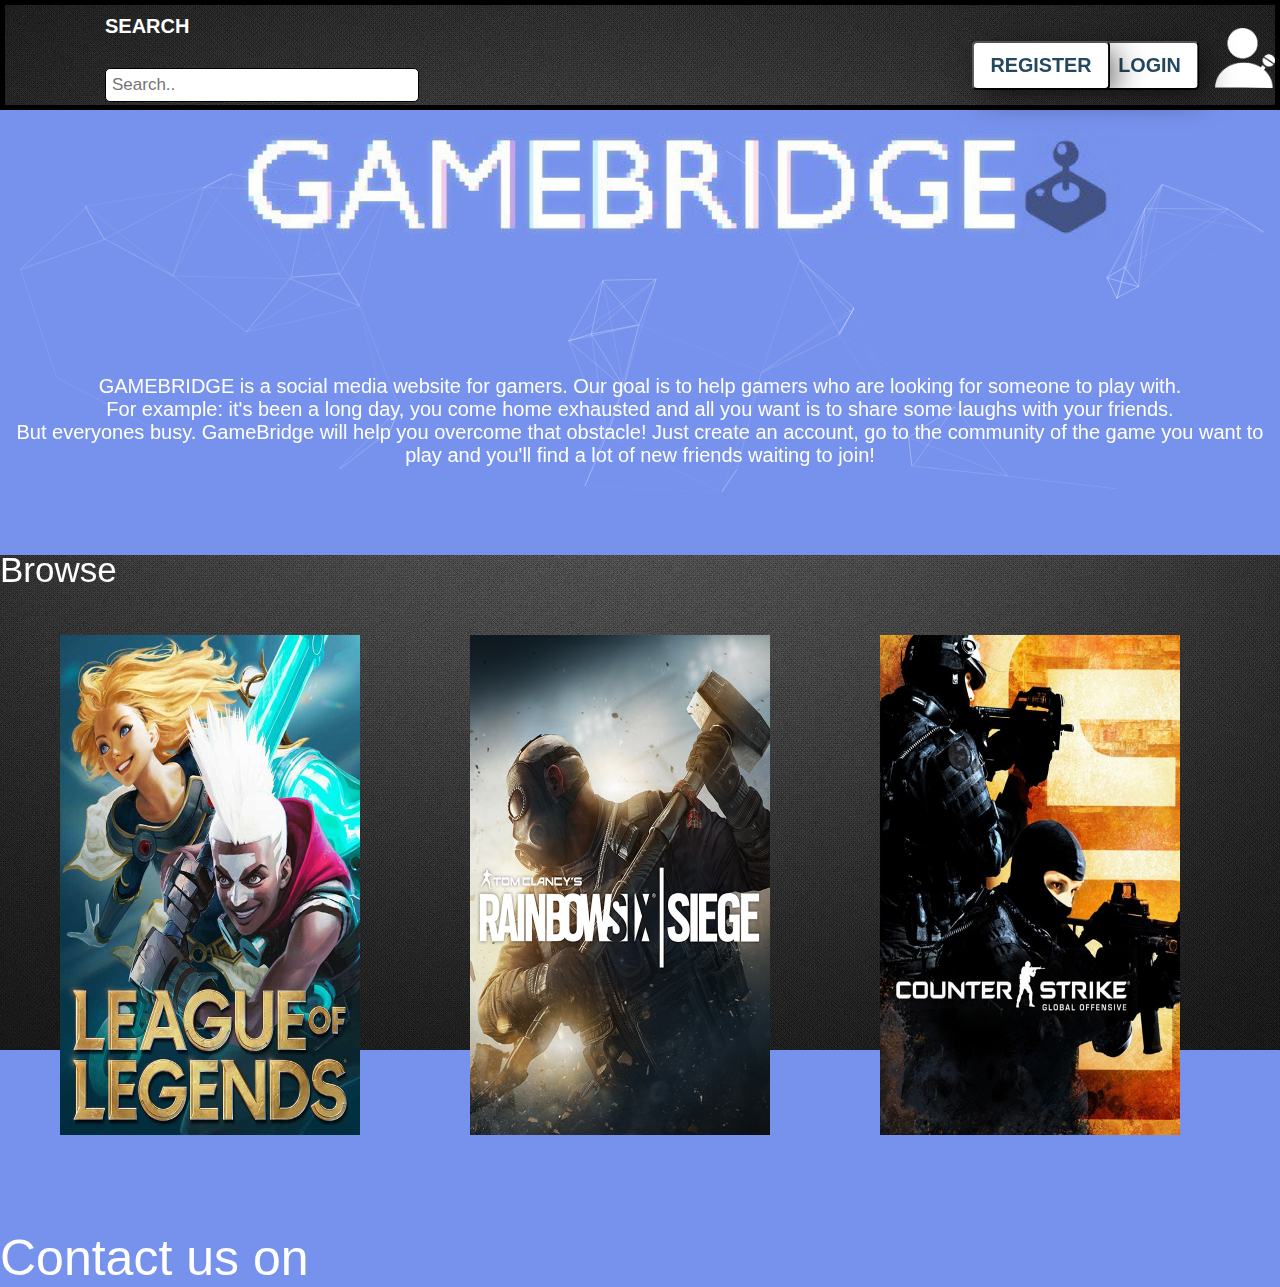
<file: index.html>
<!DOCTYPE html>
<html lang="en">
<head>
    <meta charset="UTF-8">
    <meta name="viewport" content="width=device-width, initial-scale=1.0">
    <link href="https://cdnjs.cloudflare.com/ajax/libs/font-awesome/5.11.2/css/all.css" rel="stylesheet"/> <!--Used this link for an icon on the login page-->
    <title>GAMEBRIDGE</title>
    <link rel="stylesheet" type="text/css" href="style.css">
    <script src="validations.js"></script>
    <script   src="https://code.jquery.com/jquery-3.2.1.min.js"   integrity="sha256-hwg4gsxgFZhOsEEamdOYGBf13FyQuiTwlAQgxVSNgt4="   crossorigin="anonymous"></script>
</head>
<body>
    <!--This piece of code is for the navigation bar-->
    <div id="particles-js">
        <div class="topnav">
            <p>SEARCH</p>
            <input type="text" placeholder="Search.." name="search" id="searchbar"> <!--Searchbar-->
            <img alt="User Picture" src="userpicture.png">
                <button class="button" onclick="toggleLogin()">LOGIN</button>
                <button class="button" onclick="toggleRegister()">REGISTER</button> <!--Defining the button-->
            </form>
            </div>
    </div>
    
    <div class="particles">
        <p> GAMEBRIDGE is a social media website for gamers. Our goal is to help gamers who are looking for someone to play with. 
            <br>For example: it's been a long day, you come home exhausted and all you want is to share some laughs with your friends. 
            <br>But everyones busy. GameBridge will help you overcome that obstacle! Just create an account, go to the community of the game you want to play and you'll find a lot of new friends waiting to join! 
        </p>
    <script type="text/javascript" src="particles.js"></script> <!--This file is something I got from the internet to make the website look cool-->
    <script type="text/javascript" src="app.js"></script> <!--This file is something I got from the internet to make the website look cool-->
    </div>

    <!--This code is to display the games available-->
    <div class="main">
        <p>Browse</p>
        <div class="column">
        <a href="leagueoflegends.html">
        <img alt="League of Legends" src="League of Legends.jpg"></a>
        </div>
        
        <div class="column">
        <a href="rainbowsixsiege.html">
        <img alt="Rainbows Six Siege" src="Rainbow Six Siege.jpg"></a>
        </div>

        <div class="column">
        <a href="CSGO.html">
        <img alt="CSGO" src="CSGO.jpg"></a>
        </div>
     </a>
     </div>

     <!--This code is for the popup login page-->
     <div class="popup">
        <div class="popup-content">
            <i class="fas fa-times" onclick="toggleLogin()"></i> <!--This is for the close button of the popup-->
            <img alt="Icon" src="icon.png">
            <input type="text" placeholder="Username" id="username" />
            <input type="password" placeholder="Password" id="password" />
            <input type="button" value="Login" id="submit" onclick="validate()"/>
        </div>
    </div>

    <!--This code is for the popup register page -->
    <div class="popup-register">
        <div class="popup-content-register">
            <i class="fas fa-times" onclick="toggleRegister()"></i> <!--This is for the close button of the popup-->
            <img alt="Icon" src="icon.png">
            <input type="text" placeholder="Email" id="email-register" />
            <input type="text" placeholder="Username" id="username-register" />
            <input type="password" placeholder="Password" id="password-register" />
            <input type="button" value="Register" id="submit" onclick="check()"/>
        </div>
    </div>

    <!--This code changes the display=none to flex for the login and register page to popup when button is pressed-->
    <script>
        function toggleLogin() {
          document.querySelector(".popup").classList.toggle("open");
        }
        function toggleRegister() {
          document.querySelector(".popup-register").classList.toggle("open");
        }
      </script>
      
      <footer>
          <p>Contact us on 
            <iframe src="https://discord.com/widget?id=752488080060973057&theme=dark" width="350" height="70" allowtransparency="true" 
            frameborder="0" sandbox="allow-popups allow-popups-to-escape-sandbox allow-same-origin allow-scripts"></iframe></p>
      </footer>

</body>
</html>

<script>
    $("#searchbar").keyup(function() {
        var val = $.trim(this.value);
        if (val === "")
            $('.main img').show();
        else {
            $('.main img').hide();
            $(".main img[alt*=" + val + "]").show();
        }
    });
    </script>
</file>
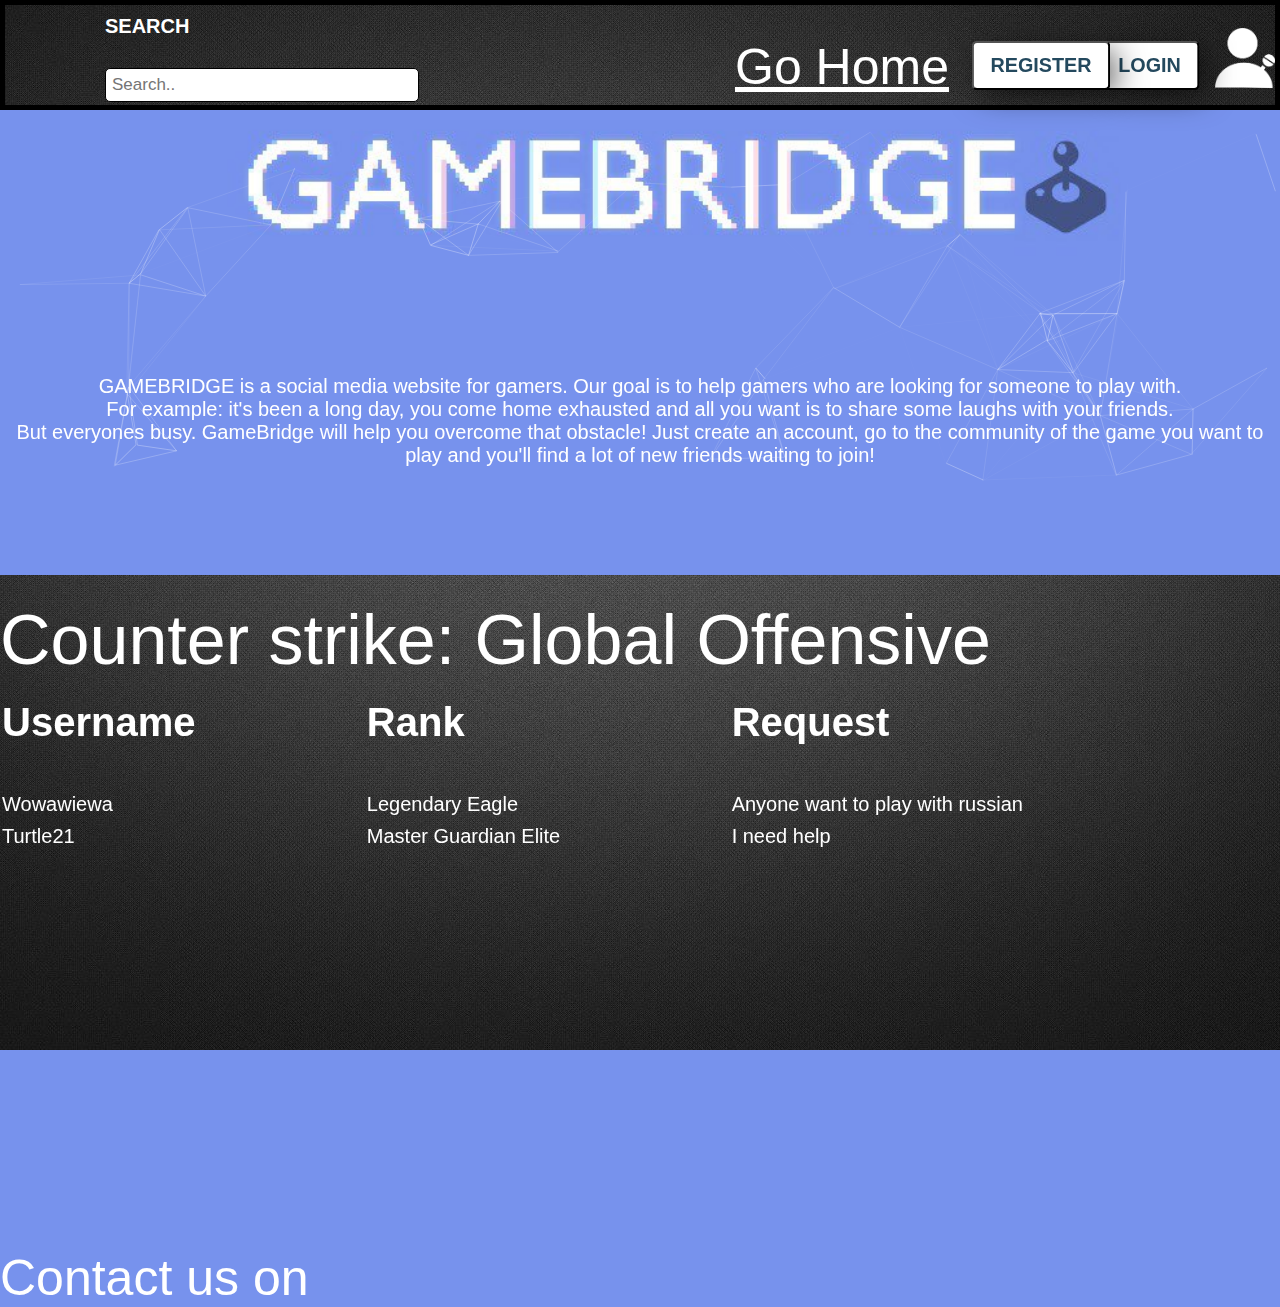
<file: CSGO.html>
<!DOCTYPE html>
<html lang="en">
<head>
    <meta charset="UTF-8">
    <meta name="viewport" content="width=device-width, initial-scale=1.0">
    <link href="https://cdnjs.cloudflare.com/ajax/libs/font-awesome/5.11.2/css/all.css" rel="stylesheet"/>
    <title>GAMEBRIDGE</title>
    <link rel="stylesheet" type="text/css" href="style.css">
    <script src="validations.js"></script>
</head>
<body>
    <div id="particles-js">
        <div class="topnav">
            <p>SEARCH</p>          
                <a href="index.html">Go Home</a>            
                <input type="text" placeholder="Search.." name="search" id="searchbar"> <!--Searchbar-->
            <img alt="User Picture" src="userpicture.png">
            <button class="button" onclick="toggleLogin()">LOGIN</button>
            <button class="button" onclick="toggleRegister()">REGISTER</button> <!--Defining the button-->
            </form>
            </div>
    </div>
        
    
    <div class="particles">
        <p> GAMEBRIDGE is a social media website for gamers. Our goal is to help gamers who are looking for someone to play with. 
            <br>For example: it's been a long day, you come home exhausted and all you want is to share some laughs with your friends. 
            <br>But everyones busy. GameBridge will help you overcome that obstacle! Just create an account, go to the community of the game you want to play and you'll find a lot of new friends waiting to join! 
        </p>
    <script type="text/javascript" src="particles.js"></script> 
    <script type="text/javascript" src="app.js"></script>
    </div>

    <!--This code is to display the games available-->
    <div class="maingame">
        <p>Counter strike: Global Offensive</p>
        <table>
            <tr>
              <th>Username</th>
              <th>Rank</th>
              <th>Request</th>
            </tr>
            <tr>
              <td>Wowawiewa</td>
              <td>Legendary Eagle</td>
              <td>Anyone want to play with russian</td>
            </tr>
            <tr>
              <td>Turtle21</td>
              <td>Master Guardian Elite</td>
              <td>I need help</td>
            </tr>
          </table>
     </div>

    <!--This code is for the popup register page -->
    <div class="popup-register">
        <div class="popup-content-register">
            <i class="fas fa-times" onclick="toggleRegister()"></i> <!--This is for the close button of the popup-->
            <img alt="Icon" src="icon.png">
            <input type="text" placeholder="Email" id="email-register" />
            <input type="text" placeholder="Username" id="username-register" />
            <input type="password" placeholder="Password" id="password-register" />
            <input type="button" value="Register" id="submit" onclick="check()"/>
        </div>
    </div>

    <!--This code changes the display=none to flex for the login and register page to popup when button is pressed-->
    <script>
        function toggleLogin() {
          document.querySelector(".popup").classList.toggle("open");
        }
        function toggleRegister() {
          document.querySelector(".popup-register").classList.toggle("open");
        }
      </script>

<footer>
    <p>Contact us on 
      <iframe src="https://discord.com/widget?id=752488080060973057&theme=dark" width="350" height="70" allowtransparency="true" 
      frameborder="0" sandbox="allow-popups allow-popups-to-escape-sandbox allow-same-origin allow-scripts"></iframe></p>
</footer>

</body>
</html>
</file>
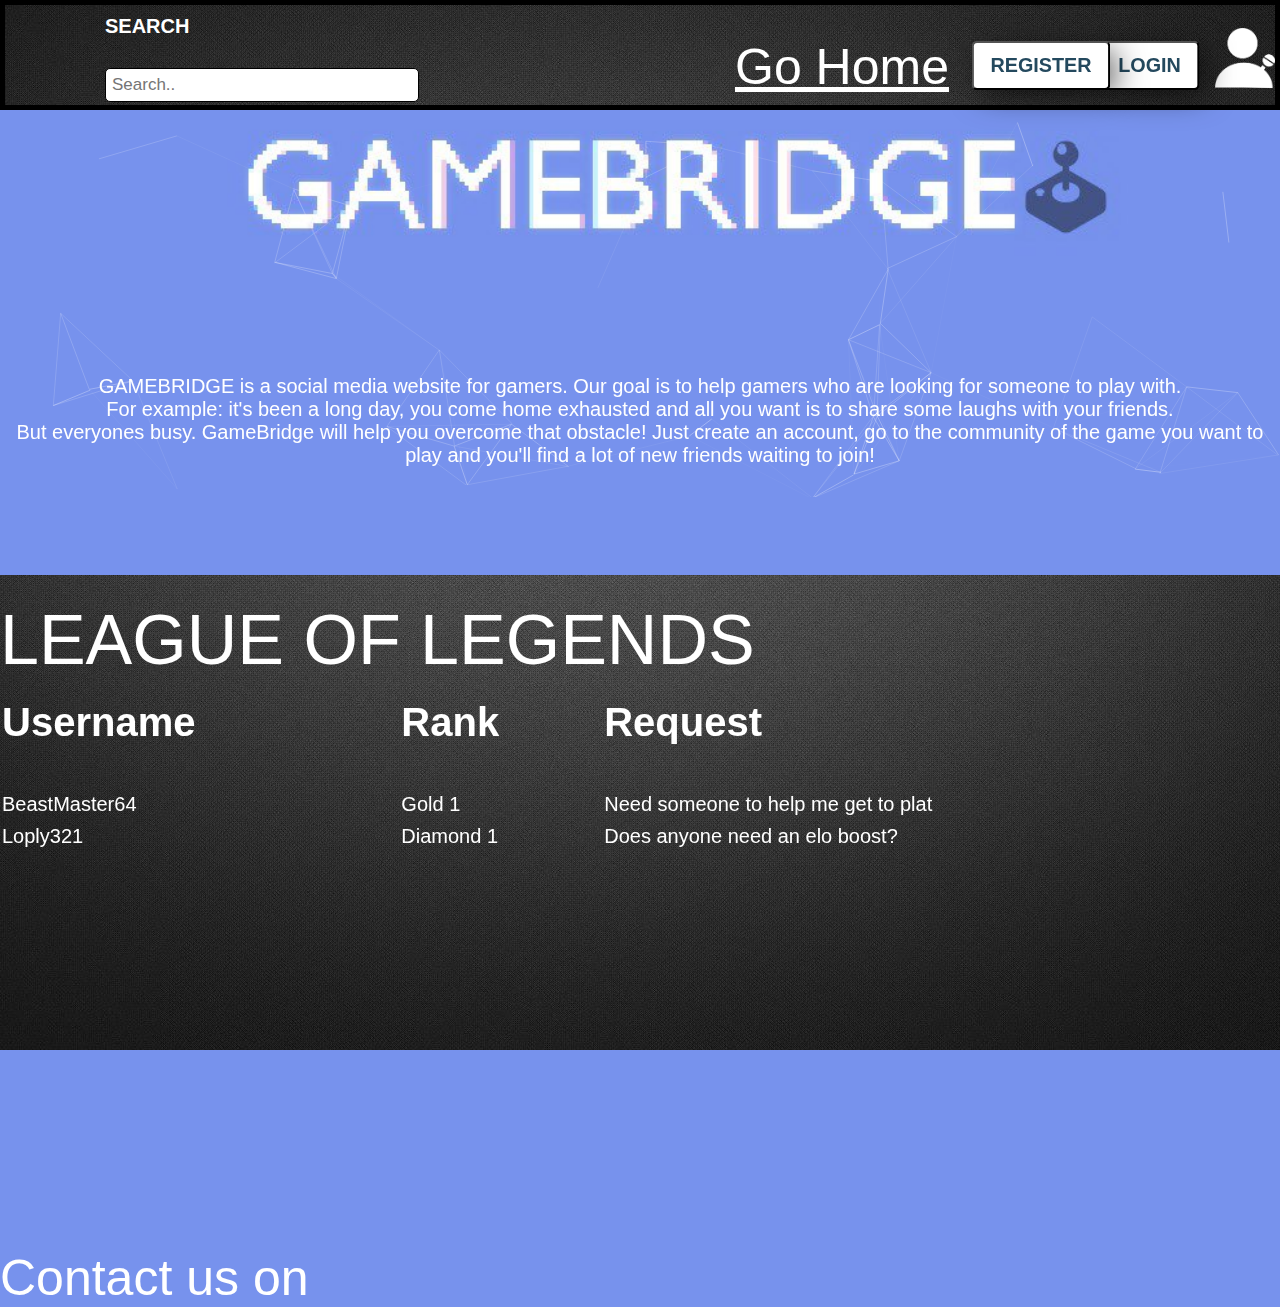
<file: leagueoflegends.html>
<!DOCTYPE html>
<html lang="en">
<head>
    <meta charset="UTF-8">
    <meta name="viewport" content="width=device-width, initial-scale=1.0">
    <link href="https://cdnjs.cloudflare.com/ajax/libs/font-awesome/5.11.2/css/all.css" rel="stylesheet"/> <!--Used this link for an icon on the login page-->
    <title>GAMEBRIDGE</title>
    <link rel="stylesheet" type="text/css" href="style.css">
    <script src="validations.js"></script>
</head>
<body>
    <!--This piece of code is for the navigation bar-->
    <div id="particles-js">
        <div class="topnav">
            <p>SEARCH</p>
                <a href="index.html">Go Home</a> <!--To co back to index.html-->         
                <input type="text" placeholder="Search.." name="search" id="searchbar"> <!--Searchbar-->
            <img alt="User Picture" src="userpicture.png">
                <button class="button" onclick="toggleLogin()">LOGIN</button>
                <button class="button" onclick="toggleRegister()">REGISTER</button> <!--Defining the button-->
            </form>
            </div>
    </div>
        
    
    <div class="particles">
        <p> GAMEBRIDGE is a social media website for gamers. Our goal is to help gamers who are looking for someone to play with. 
            <br>For example: it's been a long day, you come home exhausted and all you want is to share some laughs with your friends. 
            <br>But everyones busy. GameBridge will help you overcome that obstacle! Just create an account, go to the community of the game you want to play and you'll find a lot of new friends waiting to join! 
        </p>
        <script type="text/javascript" src="particles.js"></script> <!--This file is something I got from the internet to make the website look cool-->
        <script type="text/javascript" src="app.js"></script> <!--This file is something I got from the internet to make the website look cool-->
    </div>

    <!--This code is to display the games available-->
    <div class="maingame">
        <p>LEAGUE OF LEGENDS</p>
        <table>
            <tr>
              <th>Username</th>
              <th>Rank</th>
              <th>Request</th>
            </tr>
            <tr>
              <td>BeastMaster64</td>
              <td>Gold 1</td>
              <td>Need someone to help me get to plat</td>
            </tr>
            <tr>
              <td>Loply321</td>
              <td>Diamond 1</td>
              <td>Does anyone need an elo boost?</td>
            </tr>
          </table>
     </div>

     <!--This code is for the popup register page -->
    <div class="popup-register">
        <div class="popup-content-register">
            <i class="fas fa-times" onclick="toggleRegister()"></i> <!--This is for the close button of the popup-->
            <img alt="Icon" src="icon.png">
            <input type="text" placeholder="Email" id="email-register" />
            <input type="text" placeholder="Username" id="username-register" />
            <input type="password" placeholder="Password" id="password-register" />
            <input type="button" value="Register" id="submit" onclick="check()"/>
        </div>
    </div>

    <!--This code changes the display=none to flex for the login and register page to popup when button is pressed-->
    <script>
        function toggleLogin() {
          document.querySelector(".popup").classList.toggle("open");
        }
        function toggleRegister() {
          document.querySelector(".popup-register").classList.toggle("open");
        }
      </script>

<footer>
    <p>Contact us on 
      <iframe src="https://discord.com/widget?id=752488080060973057&theme=dark" width="350" height="70" allowtransparency="true" 
      frameborder="0" sandbox="allow-popups allow-popups-to-escape-sandbox allow-same-origin allow-scripts"></iframe></p>
</footer>

</body>
</html>
</file>
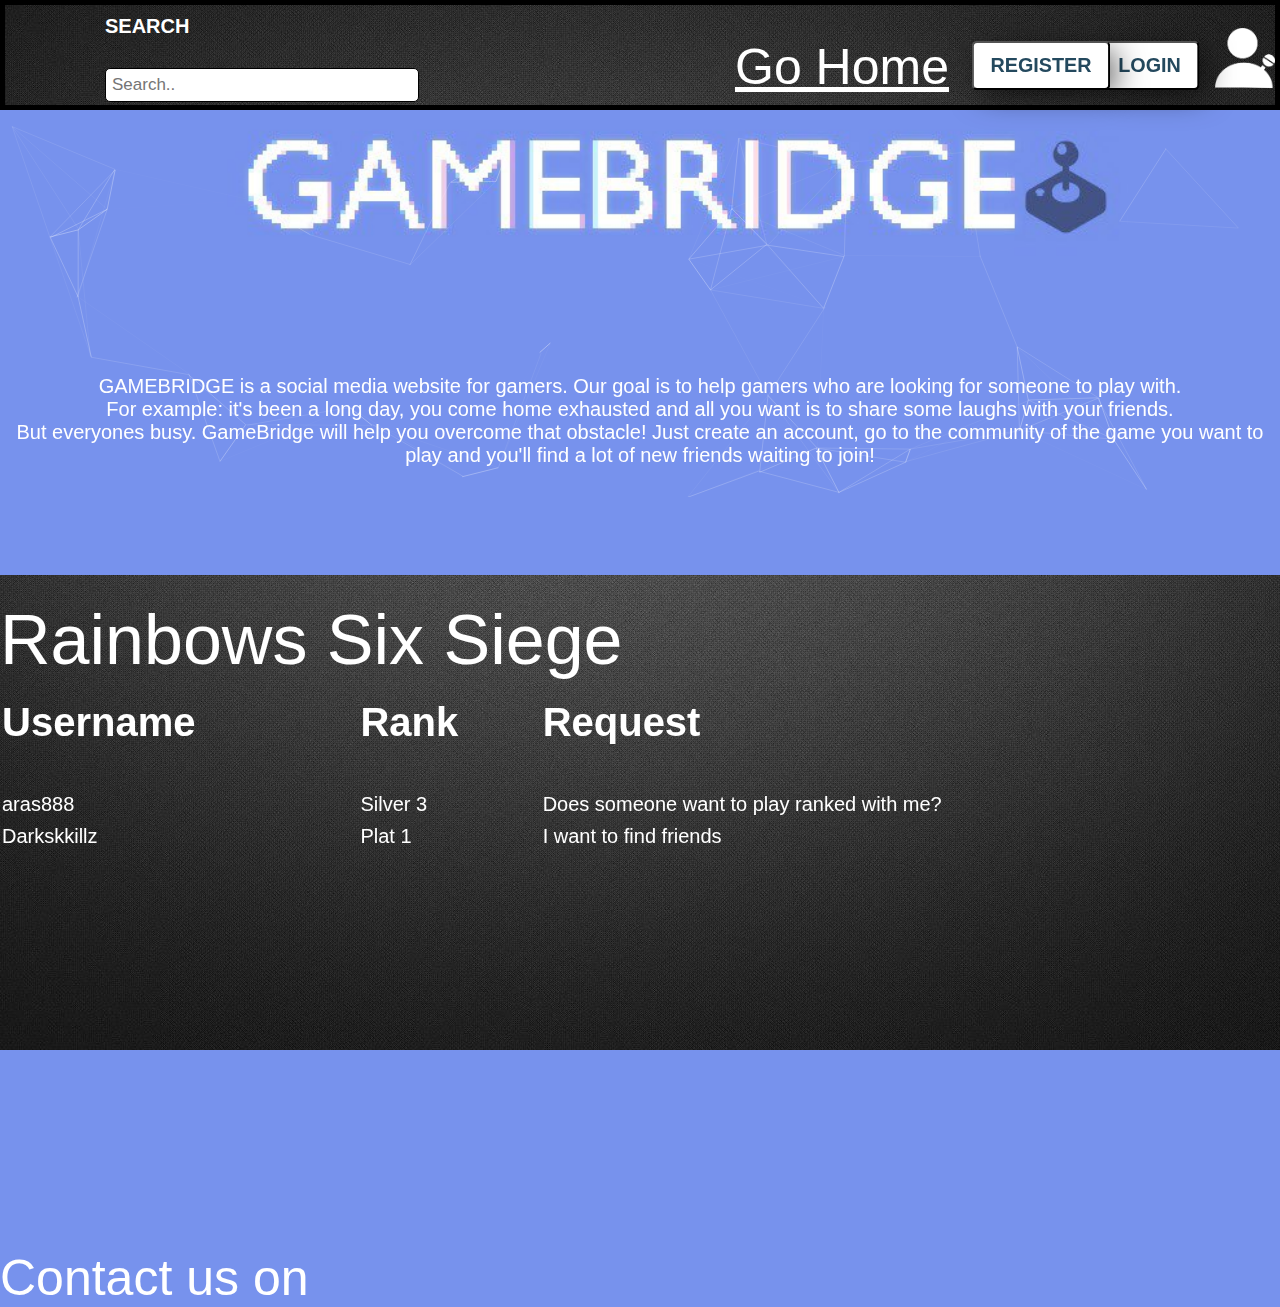
<file: rainbowsixsiege.html>
<!DOCTYPE html>
<html lang="en">
<head>
    <meta charset="UTF-8">
    <meta name="viewport" content="width=device-width, initial-scale=1.0">
    <link href="https://cdnjs.cloudflare.com/ajax/libs/font-awesome/5.11.2/css/all.css" rel="stylesheet"/>
    <title>GAMEBRIDGE</title>
    <link rel="stylesheet" type="text/css" href="style.css">
    <script src="validations.js"></script>
</head>
<body>
    <div id="particles-js">
        <div class="topnav">
            <p>SEARCH</p>             
                <a href="index.html">Go Home</a>            
                <input type="text" placeholder="Search.." name="search" id="searchbar"> <!--Searchbar-->
            <img alt="User Picture" src="userpicture.png">
            <button class="button" onclick="toggleLogin()">LOGIN</button>
            <button class="button" onclick="toggleRegister()">REGISTER</button> <!--Defining the button-->
            </form>
            </div>
    </div>
        
    
    <div class="particles">
        <p> GAMEBRIDGE is a social media website for gamers. Our goal is to help gamers who are looking for someone to play with. 
            <br>For example: it's been a long day, you come home exhausted and all you want is to share some laughs with your friends. 
            <br>But everyones busy. GameBridge will help you overcome that obstacle! Just create an account, go to the community of the game you want to play and you'll find a lot of new friends waiting to join! 
        </p>
    <script type="text/javascript" src="particles.js"></script> 
    <script type="text/javascript" src="app.js"></script>
    </div>

    <!--This code is to display the games available-->
    <div class="maingame">
        <p>Rainbows Six Siege</p>
        <table>
            <tr>
              <th>Username</th>
              <th>Rank</th>
              <th>Request</th>
            </tr>
            <tr>
              <td>aras888</td>
              <td>Silver 3</td>
              <td>Does someone want to play ranked with me?</td>
            </tr>
            <tr>
              <td>Darkskkillz</td>
              <td>Plat 1</td>
              <td>I want to find friends</td>
            </tr>
          </table>
     </div>

     <!--This code is for the popup register page -->
    <div class="popup-register">
        <div class="popup-content-register">
            <i class="fas fa-times" onclick="toggleRegister()"></i> <!--This is for the close button of the popup-->
            <img alt="Icon" src="icon.png">
            <input type="text" placeholder="Email" id="email-register" />
            <input type="text" placeholder="Username" id="username-register" />
            <input type="password" placeholder="Password" id="password-register" />
            <input type="button" value="Register" id="submit" onclick="check()"/>
        </div>
    </div>

    <!--This code changes the display=none to flex for the login and register page to popup when button is pressed-->
    <script>
        function toggleLogin() {
          document.querySelector(".popup").classList.toggle("open");
        }
        function toggleRegister() {
          document.querySelector(".popup-register").classList.toggle("open");
        }
      </script>

<footer>
    <p>Contact us on 
      <iframe src="https://discord.com/widget?id=752488080060973057&theme=dark" width="350" height="70" allowtransparency="true" 
      frameborder="0" sandbox="allow-popups allow-popups-to-escape-sandbox allow-same-origin allow-scripts"></iframe></p>
</footer>

</body>
</html>
</file>
<file: style.css>
*{
    margin: 0px;
    padding: 0px;
    font-family: Arial, Helvetica, Sans-serif;
    font-size: 12px;
}
@media only screen and (max-width: 600px) {
    body {
      background-color: #7792ed;
        }
}

@media only screen and (max-width: 900px) {
    body {
    background-color: #7792ed;
        }
}

@media only screen and (max-width: 3686400px) {
    body {
        background-color: #7792ed;
    }
}

#particles-js {
    height: 100%;
    background: url('Logo.jpg') no-repeat center;
    background-size: 100%;
    height: 375px;
}

.particles {
    height: 200px;
    background-color:#7792ed;
}

.particles p {
    text-align: center;
    font-size: 20px;
    color: #ffff;
}

/*Everything for the navigation bar */
.topnav {
    background: url('background.jpg') no-repeat center center fixed;
    height: 100px;
    border-bottom: 0px;
    padding-left: 100px;
    width: 94,5%;
    border: 5px solid black;
}

.topnav input[type=text] {
    background-color: #ffff;
    float: left;
    padding: 6px;
    border: none;
    margin-top: 30px;
    margin-right: 16px;
    font-size: 17px;
    font: black;
    width: 300px;
}

.topnav input[type=text] {
    border: 1px solid black;
    border-radius: 5px;
}

.topnav p {
    font-size: 20px;
    color: #ffff;
    font-weight: bolder;
    margin-top: 10px;
}

.topnav button {
    float: right;
}

.topnav img {
    float: right;
    margin-left: 20px;
    margin-top: -10px;
    width: 60px;
    height: 60px;
}

.topnav p a {
    float: right;
    clear: right;
    margin-left: 100px;
}

.topnav a {
    font-size: 50px;
    margin-left: 300px;
    color: white;
}

/* The middle part of the website */
.main {
    left: 200px;
    line-height: 30px;
    position: center;
    text-align: left;
    top: 40%;
    height: 650px;
    width: 100%;
    font-size: 10px;
    background: url('background.jpg') no-repeat center center fixed;
    margin-top: -20px;
}

.main p {
    font-size: 35px;
    color: #ffff;
}

.main img {
    height: 500px;
    width: 300px;
    position: center;
}
      
    
.main::after {
    content: "";
    clear: both;
    display: table;
}

.main img:hover {
    transform: scale(1.1);
    transition: 0.5s;
}

.column {
    float: left;
    margin-left: 10px;
    padding: 50px;
}

/* Login button */
.button {
    background: #ffff;
    padding: 10px 15px;
    color: #24495e;
    font-weight: bolder;
    text-transform: uppercase;
    font-size: 18px;
    border-radius: 5px;
    box-shadow: 6px 6px 29px -4px rgb(0,0,0,0.75);
    margin-top: 5px;
    text-decoration: none;
    transform: scale(1.1);
    transition: 0.4s;
}

.button:hover {
    background: #34495e;
    color: #ffff;
}

/* Popup login page */
.popup {
    background: rgba(0, 0, 0, 0.6);
    width: 100%;
    height: 1205px;
    position: absolute;
    top: 0;
    display: none;
    justify-content: center;
    align-items: center;
    text-align: center;
}

.popup.open {
    display: flex;
    animation: show-overlay 0.5s;
  }

@keyframes show-popup {
0% {
    opacity: 0;
    }
100% {
    opacity: 1;
    }
}

.popup-content {
    height: 250px;
    width: 500px;
    background: #ffff;
    padding: 20px;
    border-radius: 5px;
    position: relative;
}

input{
    margin: 20px auto;
    display: block;
    width: 50%;
    padding: 8px;
    border: 1px solid black;
}

.popup-content i {
    position: absolute;
    top: -15px;
    right: -15px;
    background: #ffff;
    height: 20px;
    width: 20px;
    border-radius: 50%;
    box-shadow: 6px 6px 29px -4px rgba(0,0,0,0.75);
    cursor: pointer;
}

.popup-content img {
    width: 100px;
    height: 100px;
}

/* Popup register page */
.popup-register {
    background: rgba(0, 0, 0, 0.6);
    width: 100%;
    height: 1205px;
    position: absolute;
    top: 0;
    display: none;
    justify-content: center;
    align-items: center;
    text-align: center;
}

.popup-register.open {
    display: flex;
    animation: show-overlay 0.5s;
  }

@keyframes show-popup-register {
0% {
    opacity: 0;
    }
100% {
    opacity: 1;
    }
}

.popup-content-register {
    height: 300px;
    width: 500px;
    background: #ffff;
    padding: 20px;
    border-radius: 5px;
    position: relative;
}

input{
    margin: 20px auto;
    display: block;
    width: 50%;
    padding: 8px;
    border: 1px solid black;
}

.popup-content-register i {
    position: absolute;
    top: -15px;
    right: -15px;
    background: #ffff;
    height: 20px;
    width: 20px;
    border-radius: 50%;
    box-shadow: 6px 6px 29px -4px rgba(0,0,0,0.75);
    cursor: pointer;
}

.popup-content-register img {
    width: 100px;
    height: 100px;
}

/* Middle page for game pages */
.maingame {
    left: 200px;
    line-height: 30px;
    position: center;
    text-align: left;
    top: 40%;
    height: 650px;
    width: 100%;
    font-size: 10px;
    background: url('background.jpg') no-repeat center center fixed;
}

.maingame p {
    font-size: 70px;
    color: #ffff;
    position: relative;
    top: 50px;
}

.maingame table {
    width: 100%;
    margin-top: 100px;
}

.maingame td {
    font-size: 20px;
    color: #ffff;
    position: relative;
    top: 50px;
}

.maingame th {
    font-size: 40px;
    color: #ffff;
}

/* Footer */
footer {
    background-color: #7792ed;
}

footer p {
    font-size: 50px;
    color: #ffff;
}
</file>
